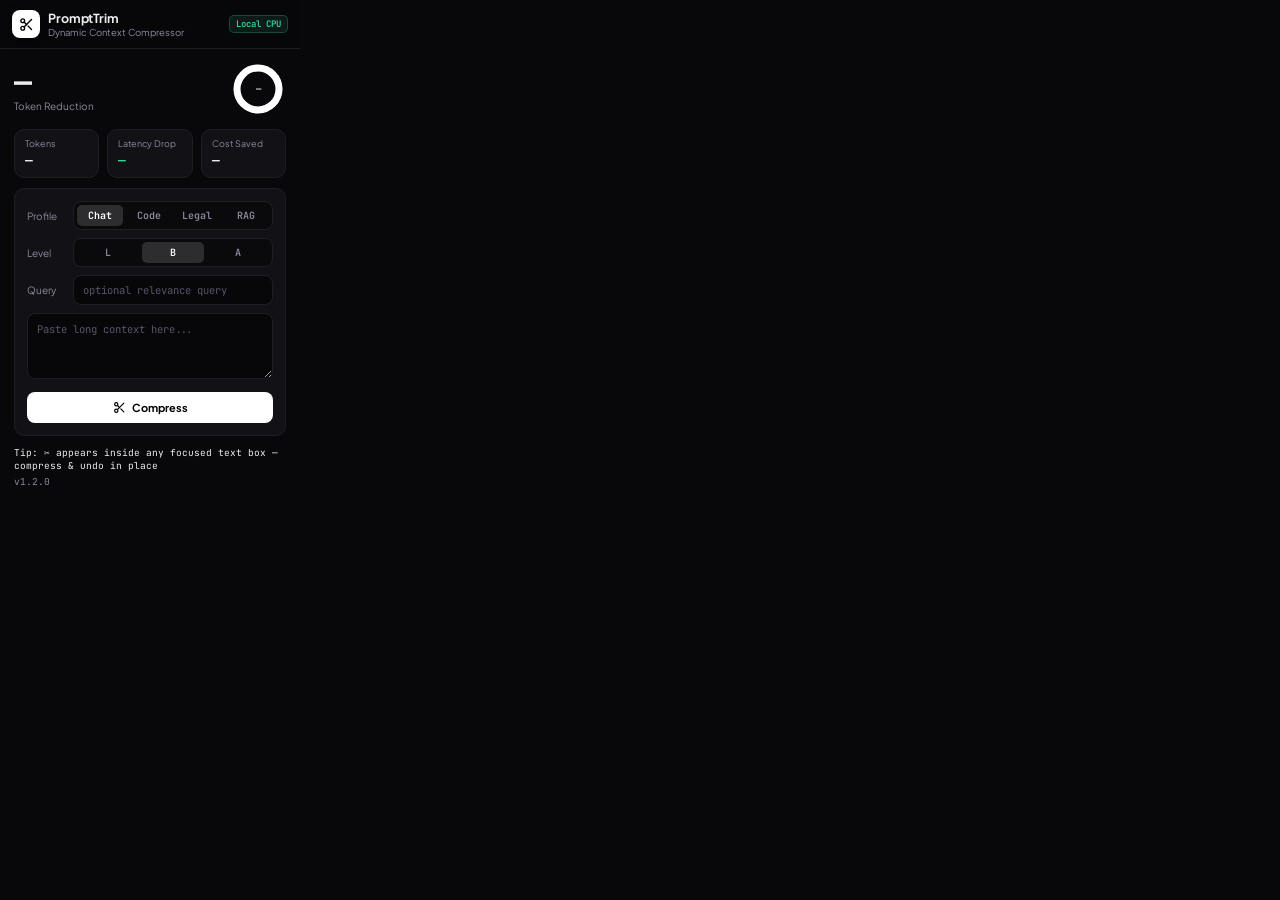
<file: extension/popup.html>
<!DOCTYPE html>
<html lang="en">
<head>
    <meta charset="UTF-8">
    <title>PromptTrim Compressor</title>
    <link rel="preconnect" href="https://fonts.googleapis.com">
    <link rel="preconnect" href="https://fonts.gstatic.com" crossorigin>
    <link href="https://fonts.googleapis.com/css2?family=JetBrains+Mono:wght@400;500;600;700&family=Plus+Jakarta+Sans:wght@400;500;600;700&display=swap" rel="stylesheet">
    <link rel="stylesheet" href="popup.css">
</head>
<body>

    <header class="header" id="header-home" title="Open the PromptTrim website">
        <div class="logo-tile">
            <svg width="15" height="15" viewBox="0 0 24 24" fill="none" stroke="currentColor" stroke-width="2.2" stroke-linecap="round" stroke-linejoin="round"><circle cx="6" cy="6" r="3"/><circle cx="6" cy="18" r="3"/><path d="M20 4 8.12 15.88"/><path d="M14.47 14.48 20 20"/><path d="M8.12 8.12 12 12"/></svg>
        </div>
        <div class="header-text">
            <div class="header-title">PromptTrim</div>
            <div class="header-sub">Dynamic Context Compressor</div>
        </div>
        <span class="pill">Local CPU</span>
    </header>

    <div class="hero">
        <div class="hero-main">
            <div class="hero-ratio mono" id="hero-ratio">—</div>
            <div class="hero-label">Token Reduction</div>
        </div>
        <div class="hero-side">
            <svg class="donut" viewBox="0 0 64 64">
                <circle class="donut-track" cx="32" cy="32" r="24"></circle>
                <circle class="donut-fill" id="donut-fill" cx="32" cy="32" r="24"></circle>
            </svg>
            <div class="donut-center mono" id="donut-center">—</div>
        </div>
    </div>

    <div class="stats">
        <div class="stat"><div class="stat-label">Tokens</div><div class="stat-value mono" id="stat-tokens">—</div></div>
        <div class="stat"><div class="stat-label">Latency Drop</div><div class="stat-value mono emerald" id="stat-latency">—</div></div>
        <div class="stat"><div class="stat-label">Cost Saved</div><div class="stat-value mono" id="stat-cost">—</div></div>
    </div>

    <div class="card">
        <div class="row">
            <span class="label">Profile</span>
            <div class="segmented" id="seg-profile">
                <button class="seg-p active" data-profile="chat-prompt" title="Conversational prompts">Chat</button>
                <button class="seg-p" data-profile="code-review" title="Codebases & technical specs">Code</button>
                <button class="seg-p" data-profile="legal-compliance" title="Statutory & compliance text">Legal</button>
                <button class="seg-p" data-profile="rag-context" title="Vector DB multi-chunk retrieval">RAG</button>
            </div>
        </div>
        <div class="row">
            <span class="label">Level</span>
            <div class="segmented" id="segmented">
                <button class="seg" data-keep="0.6">L</button>
                <button class="seg active" data-keep="0.4">B</button>
                <button class="seg" data-keep="0.25">A</button>
            </div>
        </div>
        <div class="row">
            <span class="label">Query</span>
            <input type="text" id="input-query" class="input mono" placeholder="optional relevance query" spellcheck="false">
        </div>
        <textarea id="input-text" class="input textarea mono" rows="3" placeholder="Paste long context here..."></textarea>
        <button class="btn" id="btn-compress">
            <svg width="13" height="13" viewBox="0 0 24 24" fill="none" stroke="currentColor" stroke-width="2.2" stroke-linecap="round" stroke-linejoin="round"><circle cx="6" cy="6" r="3"/><circle cx="6" cy="18" r="3"/><path d="M20 4 8.12 15.88"/><path d="M14.47 14.48 20 20"/><path d="M8.12 8.12 12 12"/></svg>
            <span>Compress</span>
        </button>
    </div>

    <div class="card result-card" id="result-card" hidden>
        <div class="result-text mono" id="result-text"></div>
        <div class="result-row">
            <button class="ghost" id="btn-copy">Copy</button>
            <span class="mono result-meta" id="result-meta">—</span>
        </div>
    </div>

    <footer class="footer">
        <span class="mono">Tip: ✂ appears inside any focused text box — compress &amp; undo in place</span>
        <span class="mono muted">v1.2.0</span>
    </footer>

    <div class="toast" id="toast" hidden><span id="toast-msg"></span></div>

    <script src="tokenizer.js"></script>
    <script src="instruction-detector.js"></script>
    <script src="diff.js"></script>
    <script src="engine.js"></script>
    <script src="popup.js"></script>
</body>
</html>
</file>
<file: extension/popup.css>
/* ============================================================
   PromptTrim popup — compact stats panel.
   Same design tokens as the main dashboard: #08080A canvas,
   #121216 cards, #1E1E26 borders, emerald accents.
   ============================================================ */

:root {
  --bg: #08080a;
  --card: #121216;
  --border: #1e1e26;
  --border-strong: #2a2a36;
  --text: #ededf0;
  --muted: #8a8a9e;
  --emerald: #34d399;
}

* { margin: 0; padding: 0; box-sizing: border-box; }

body {
  width: 300px;
  background: var(--bg);
  color: var(--text);
  font-family: 'Plus Jakarta Sans', 'Inter', system-ui, sans-serif;
  font-size: 12px;
  -webkit-font-smoothing: antialiased;
}

::-webkit-scrollbar { width: 4px; }
::-webkit-scrollbar-thumb { background: var(--border-strong); border-radius: 4px; }

.mono { font-family: 'JetBrains Mono', monospace; }
.muted { color: var(--muted); }
.emerald { color: var(--emerald); }

/* ---------- Header ---------- */
.header {
  display: flex;
  align-items: center;
  gap: 8px;
  padding: 10px 12px;
  border-bottom: 1px solid var(--border);
  background: rgba(8, 8, 10, 0.92);
  position: sticky;
  top: 0;
  z-index: 10;
  backdrop-filter: blur(8px);
  cursor: pointer;
  transition: background 0.15s ease;
}
.header:hover { background: rgba(24, 24, 32, 0.95); }

.logo-tile {
  width: 28px;
  height: 28px;
  border-radius: 8px;
  background: #ffffff;
  color: #000000;
  display: flex;
  align-items: center;
  justify-content: center;
  flex-shrink: 0;
  box-shadow: 0 4px 12px rgba(0, 0, 0, 0.45);
}

.header-text { flex: 1; min-width: 0; }
.header-title { font-size: 12.5px; font-weight: 700; letter-spacing: -0.01em; }
.header-sub { font-size: 9.5px; color: var(--muted); }

.pill {
  font-size: 9px;
  font-family: 'JetBrains Mono', monospace;
  font-weight: 600;
  padding: 2px 6px;
  border-radius: 5px;
  color: var(--emerald);
  background: rgba(52, 211, 153, 0.1);
  border: 1px solid rgba(52, 211, 153, 0.25);
  white-space: nowrap;
}

/* ---------- Hero ---------- */
.hero {
  display: flex;
  align-items: center;
  justify-content: space-between;
  padding: 12px 14px 4px;
}
.hero-ratio {
  font-size: 30px;
  font-weight: 700;
  letter-spacing: -0.02em;
  line-height: 1;
}
.hero-label { color: var(--muted); font-size: 10px; margin-top: 3px; }
.hero-side { position: relative; width: 56px; height: 56px; }
.donut { width: 56px; height: 56px; transform: rotate(-90deg); }
.donut-track { fill: none; stroke: #2a2a36; stroke-width: 8; }
.donut-fill {
  fill: none;
  stroke: #ffffff;
  stroke-width: 8;
  stroke-linecap: round;
  stroke-dasharray: 150.8 150.8;
  transition: stroke-dashoffset 0.4s ease;
}
.donut-center {
  position: absolute;
  inset: 0;
  display: flex;
  align-items: center;
  justify-content: center;
  font-size: 9px;
  font-weight: 600;
}

/* ---------- Stats ---------- */
.stats { display: grid; grid-template-columns: 1fr 1fr 1fr; gap: 8px; padding: 8px 14px 0; }
.stat {
  background: var(--card);
  border: 1px solid var(--border);
  border-radius: 10px;
  padding: 8px 10px;
}
.stat-label { color: var(--muted); font-size: 9px; }
.stat-value { font-size: 13px; font-weight: 600; margin-top: 3px; }

/* ---------- Card ---------- */
.card {
  background: var(--card);
  border: 1px solid var(--border);
  border-radius: 10px;
  margin: 10px 14px 0;
  padding: 12px;
}
.row { display: flex; align-items: center; gap: 8px; margin-bottom: 8px; }
.label { color: var(--muted); font-size: 10px; width: 38px; flex-shrink: 0; }

.segmented {
  display: flex;
  gap: 3px;
  background: #0a0a0d;
  border: 1px solid var(--border);
  border-radius: 8px;
  padding: 3px;
  flex: 1;
}
.seg, .seg-p {
  border: none;
  background: transparent;
  color: var(--muted);
  font: 600 10px 'JetBrains Mono', monospace;
  padding: 4px 7px;
  border-radius: 5px;
  cursor: pointer;
  flex: 1;
  text-align: center;
  transition: background 0.15s ease, color 0.15s ease;
}
.seg:hover, .seg-p:hover { color: var(--text); }
.seg.active, .seg-p.active {
  background: rgba(255, 255, 255, 0.14);
  color: #ffffff;
}

.input {
  width: 100%;
  background: rgba(0, 0, 0, 0.6);
  border: 1px solid var(--border);
  border-radius: 8px;
  padding: 7px 9px;
  color: var(--text);
  font-size: 10.5px;
  outline: none;
  resize: vertical;
}
.input::placeholder { color: #56566a; }
.input:focus { border-color: rgba(255, 255, 255, 0.3); }
.textarea { line-height: 1.6; }

.btn {
  display: flex;
  align-items: center;
  justify-content: center;
  gap: 6px;
  width: 100%;
  margin-top: 10px;
  padding: 9px 0;
  background: #ffffff;
  color: #000000;
  border: none;
  border-radius: 8px;
  font: 700 11px 'Plus Jakarta Sans', sans-serif;
  cursor: pointer;
  transition: background 0.15s ease, transform 0.1s ease;
}
.btn:hover { background: #e5e5ea; }
.btn:active { transform: scale(0.98); }

/* ---------- Result ---------- */
.result-card { border-color: rgba(52, 211, 153, 0.3); }
.result-text {
  background: rgba(0, 0, 0, 0.4);
  border: 1px solid rgba(52, 211, 153, 0.2);
  border-radius: 8px;
  padding: 9px 11px;
  font-size: 10.5px;
  line-height: 1.6;
  color: #6ee7b7;
  max-height: 110px;
  overflow-y: auto;
  white-space: pre-wrap;
  word-break: break-word;
}
.result-row { display: flex; align-items: center; justify-content: space-between; gap: 8px; margin-top: 8px; }
.ghost {
  background: rgba(255, 255, 255, 0.08);
  border: 1px solid rgba(255, 255, 255, 0.1);
  color: var(--text);
  border-radius: 7px;
  padding: 5px 14px;
  font: 600 10px 'Plus Jakarta Sans', sans-serif;
  cursor: pointer;
}
.ghost:hover { background: rgba(255, 255, 255, 0.14); }
.result-meta { color: var(--emerald); font-size: 9.5px; }

/* ---------- Footer ---------- */
.footer {
  display: flex;
  flex-direction: column;
  gap: 3px;
  padding: 10px 14px 12px;
  color: var(--text);
  font-size: 9.5px;
}

/* ---------- Toast ---------- */
.toast {
  position: fixed;
  left: 50%;
  bottom: 12px;
  transform: translateX(-50%);
  background: var(--card);
  border: 1px solid rgba(52, 211, 153, 0.4);
  border-radius: 8px;
  padding: 7px 12px;
  font-size: 10.5px;
  box-shadow: 0 10px 24px rgba(0, 0, 0, 0.55);
  z-index: 20;
  white-space: nowrap;
}
</file>
